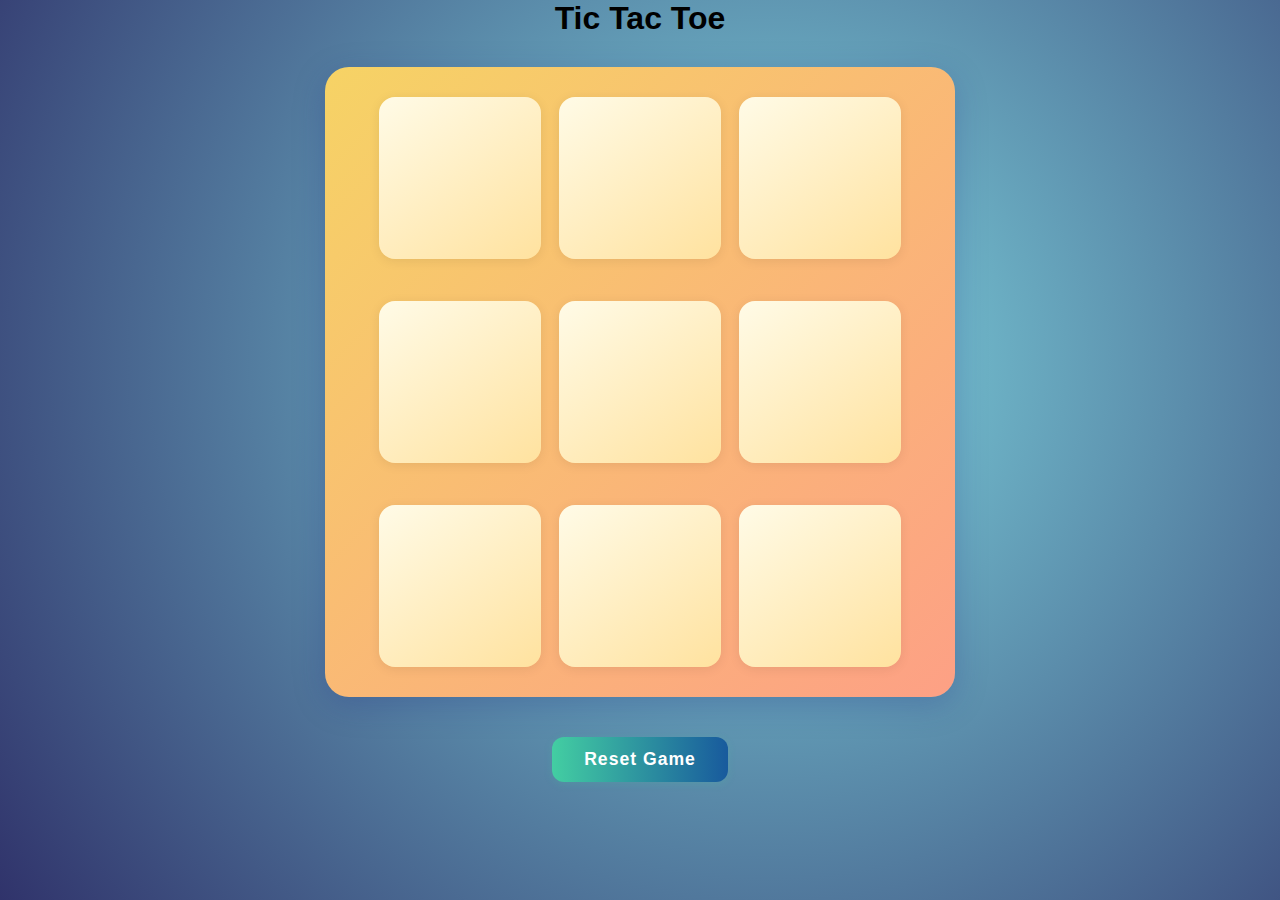
<file: index.html>
<!DOCTYPE html>
<html lang="en">
<head>
  <link rel="stylesheet" href="style.css">
  <meta charset="UTF-8">
  <meta name="viewport" content="width=device-width, initial-scale=1.0">
  <title>Tic-Tac-Toe Game</title>
</head>
<body>
  <div class="msg-container hide">
    <p class="msg">Winner</p>
  <button id="newbtn">New game</button>
  </div>
  
  <main>
    <h1>Tic Tac Toe</h1>
    <div class="container">
      <div class="game">
        <button class="box"></button>
        <button class="box"></button>
        <button class="box"></button>
        <button class="box"></button>
        <button class="box"></button>
        <button class="box"></button>
        <button class="box"></button>
        <button class="box"></button>
        <button class="box"></button>
      </div>
    </div>
    <button class="resetbtn">Reset Game</button>
    
  </main>


  <script src="app.js"></script>
</body>
</html>
</file>
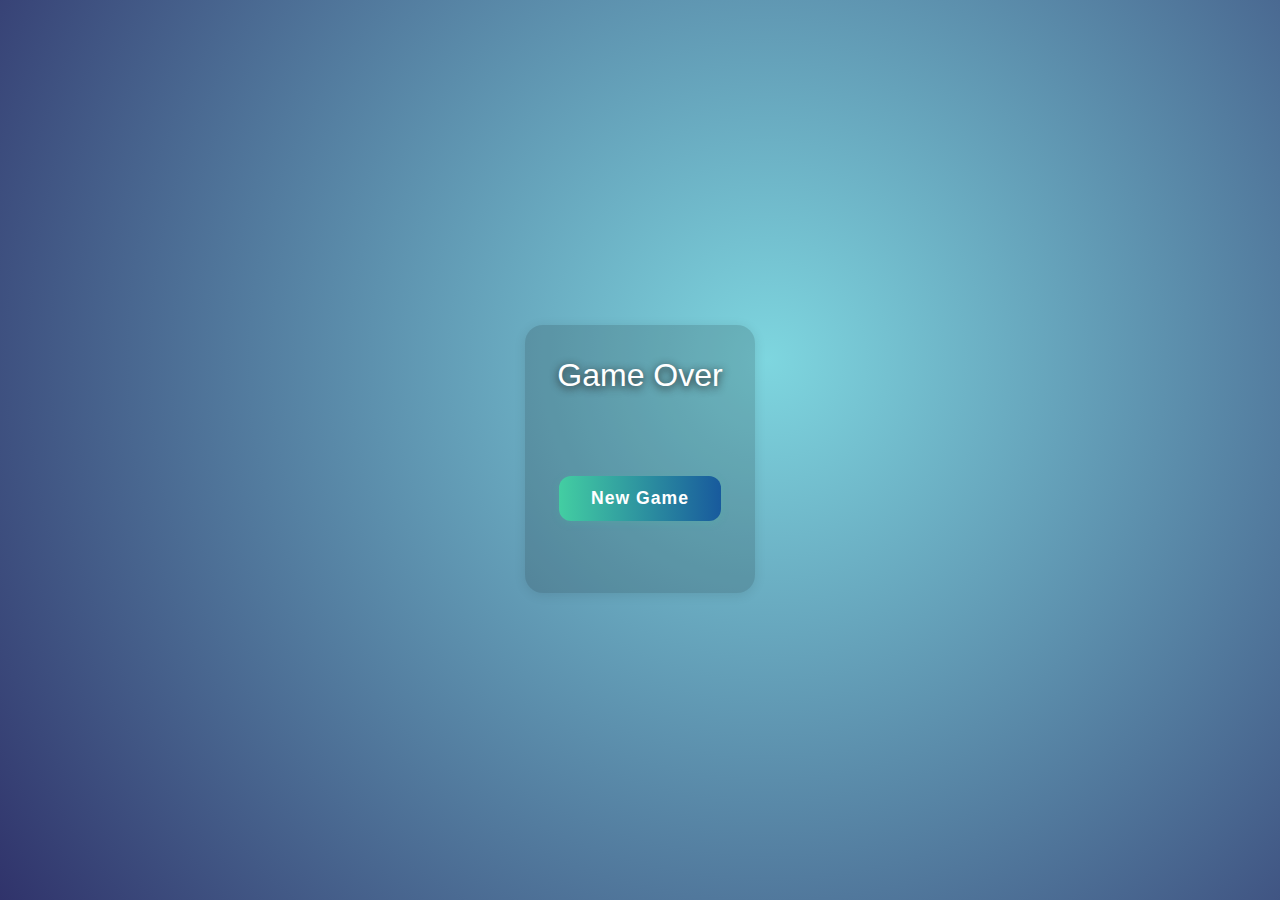
<file: result.html>
<!-- result.html -->
<!DOCTYPE html>
<html lang="en">
<head>
  <meta charset="UTF-8">
  <title>Game Result</title>
  <link rel="stylesheet" href="style.css">
  <style>
    body {
      min-height: 100vh;
      background: radial-gradient(circle at 60% 40%, #7ed6df 0%, #30336b 100%);
      display: flex;
      flex-direction: column;
      justify-content: center;
      align-items: center;
    }
    .msg-container {
      background: rgba(0,0,0,0.15);
      border-radius: 18px;
      box-shadow: 0 2px 12px rgba(0,0,0,0.10);
      padding: 32px 24px;
      display: flex;
      flex-direction: column;
      align-items: center;
      gap: 30px;
    }
    .msg {
      font-size: 2rem;
      color: #fff;
      text-shadow: 0 2px 8px #222;
    }
    #newbtn {
      padding: 12px 32px;
      border: none;
      font-size: 1.1rem;
      border-radius: 12px;
      background: linear-gradient(90deg, #43cea2 0%, #185a9d 100%);
      color: white;
      font-weight: 600;
      letter-spacing: 1px;
      cursor: pointer;
      box-shadow: 0 2px 8px rgba(67, 206, 162, 0.18);
      transition: background 0.3s, transform 0.15s;
    }
    #newbtn:hover {
      background: linear-gradient(90deg, #ff512f 0%, #dd2476 100%);
      transform: translateY(-2px) scale(1.04);
    }
  </style>
</head>
<body>
  <div class="msg-container">
    <div class="msg" id="resultMsg"></div>
    <button id="newbtn">New Game</button>
  </div>
  <script>
    // Get result from URL
    const params = new URLSearchParams(window.location.search);
    const result = params.get('result');
    const winner = params.get('winner');
    const msgDiv = document.getElementById('resultMsg');
    if(result === 'draw') {
      msgDiv.innerText = "Game is a Draw, no winner";
    } else if(result === 'win' && winner) {
      msgDiv.innerText = `Congratulations to the winner ${winner}`;
    } else {
      msgDiv.innerText = "Game Over";
    }
    document.getElementById('newbtn').onclick = () => {
      window.location.href = "index.html";
    };
  </script>
</body>
</html>
</file>
<file: style.css>
/* Reset and base styles */
* {
  margin: 0;
  padding: 0;
  box-sizing: border-box;
}

body {
  min-height: 100vh;
  font-family: 'Segoe UI', 'Arial', sans-serif;
  background: radial-gradient(circle at 60% 40%, #7ed6df 0%, #30336b 100%);
  text-align: center;
  display: flex;
  flex-direction: column;
  justify-content: flex-start;
  align-items: center;
  transition: background 0.5s;
}
h1{
  margin-bottom:30px;
}

.container {
  min-height: 70vh;
  display: flex;
  justify-content: center;
  align-items: center;
}

.game {
  height: 70vmin;
  width: 70vmin;
  max-width: 105vw;
  max-height: 95vw;
  display: flex;
  flex-wrap: wrap;
  justify-content: center;
  align-items: center;
  gap: 2vmin;
  background: linear-gradient(135deg, #f6d365 0%, #fda085 100%);
  border-radius: 24px;
  box-shadow: 0 8px 32px 0 rgba(31, 38, 135, 0.25);
  padding: 2vmin;
  transition: background 0.5s;
}

/* Game Boxes */
.box {
  height: 18vmin;
  width: 18vmin;
  font-size: 10vmin;
  border: none;
  border-radius: 16px;
  background: linear-gradient(145deg, #fffbe7 0%, #ffe29f 100%);
  color: #b0413e;
  box-shadow: 0 2px 12px rgba(0,0,0,0.08);
  cursor: pointer;
  transition: background 0.25s, box-shadow 0.25s, transform 0.15s;
  outline: none;
  display: flex;
  align-items: center;
  justify-content: center;
  user-select: none;
  font-weight: bold;
  position: relative;
}

.box:hover:not(:disabled) {
  background: linear-gradient(135deg, #f9d423 0%, #ff4e50 100%);
  box-shadow: 0 4px 24px rgba(255, 78, 80, 0.18);
  transform: scale(1.04);
}

.box:active:not(:disabled) {
  background: linear-gradient(135deg, #ffecd2 0%, #fcb69f 100%);
  transform: scale(0.98);
}

.box[style*="color: green"] {
  /* X's are green, extra highlight */
  text-shadow: 0 0 8px #38ef7d, 0 0 2px #11998e;
}

.box[style*="color: black"] {
  /* O's are black, extra highlight */
  text-shadow: 0 0 8px #f7971e, 0 0 2px #ffd200;
}

/* Buttons */
.resetbtn, #newbtn {
  padding: 12px 32px;
  margin: 40px 10px;
  border: none;
  font-size: 1.1rem;
  border-radius: 12px;
  background: linear-gradient(90deg, #43cea2 0%, #185a9d 100%);
  color: white;
  font-weight: 600;
  letter-spacing: 1px;
  cursor: pointer;
  box-shadow: 0 2px 8px rgba(67, 206, 162, 0.18);
  transition: background 0.3s, transform 0.15s;
}

.resetbtn:hover, #newbtn:hover {
  background: linear-gradient(90deg, #ff512f 0%, #dd2476 100%);
  transform: translateY(-2px) scale(1.04);
}

.resetbtn:active, #newbtn:active {
  background: linear-gradient(90deg, #00c6ff 0%, #0072ff 100%);
  transform: scale(0.97);
}

/* Message area */
.msg {
  font-size: 2.1rem;
  color: #fff;
  text-shadow: 0 2px 8px #222;
  margin-bottom: 12px;
  animation: popIn 0.6s cubic-bezier(.68,-0.55,.27,1.55);
}

@keyframes popIn {
  0% { transform: scale(0.7); opacity: 0; }
  80% { transform: scale(1.1); opacity: 1; }
  100% { transform: scale(1); }
}

.msg-container {
  min-height: 200px;
  display: flex;
  flex-direction: column;
  justify-content: center;
  align-items: center;
  gap: 30px;
  background: rgba(0,0,0,0.15);
  border-radius: 18px;
  box-shadow: 0 2px 12px rgba(0,0,0,0.10);
  margin-top: 18px;
  padding: 24px 16px;
  transition: background 0.4s;
}

.hide {
  display: none !important;
}

/* Responsive Design */
@media (max-width: 600px) {
  .game {
    height: 90vw;
    width: 90vw;
    padding: 2vw;
    gap: 3vw;
  }
  .box {
    height: 26vw;
    width: 26vw;
    font-size: 14vw;
  }
  .msg {
    font-size: 1.3rem;
  }
  .msg-container {
    min-height: 100px;
    padding: 12px 4px;
    gap: 16px;
  }
  .resetbtn, #newbtn {
    font-size: 1rem;
    padding: 10px 18px;
  }
}
</file>
